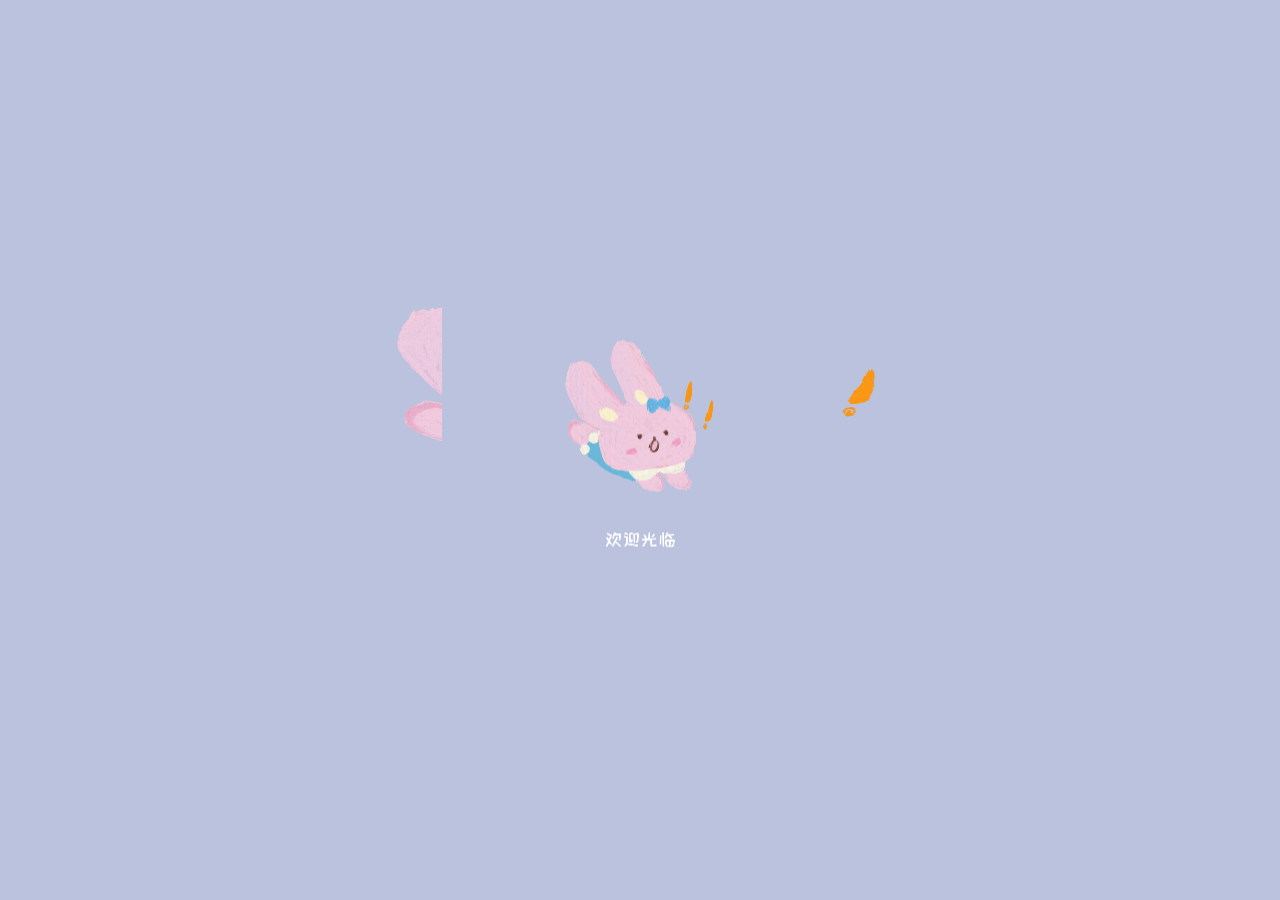
<file: client/flutter_timelock/web/index.html>
<!DOCTYPE html>
<html>
<head>
  <!--
    If you are serving your web app in a path other than the root, change the
    href value below to reflect the base path you are serving from.

    The path provided below has to start and end with a slash "/" in order for
    it to work correctly.

    For more details:
    * https://developer.mozilla.org/en-US/docs/Web/HTML/Element/base

    This is a placeholder for base href that will be replaced by the value of
    the `--base-href` argument provided to `flutter build`.
  -->
  <base href="$FLUTTER_BASE_HREF">

  <meta charset="UTF-8">
  <meta content="IE=Edge" http-equiv="X-UA-Compatible">
  <meta name="description" content="lacia im">

  <!-- iOS meta tags & icons -->
  <meta name="apple-mobile-web-app-capable" content="yes">
  <meta name="apple-mobile-web-app-status-bar-style" content="black">
  <meta name="apple-mobile-web-app-title" content="flutter_timelock">
  <link rel="apple-touch-icon" href="icons/Icon-192.png">

  <!-- Favicon -->
  <link rel="icon" type="image/png" href="favicon.png"/>

  <title>flutter_timelock</title>
  <link rel="manifest" href="manifest.json">
  <link rel="stylesheet" type="text/css" href="splash/style.css">
</head>
<body style="position: fixed; inset: 0px; overflow: hidden; padding: 0px; margin: 0px; user-select: none; touch-action: none; font: 14px sans-serif; color: red;">
  <!-- This script installs service_worker.js to provide PWA functionality to
       application. For more information, see:
       https://developers.google.com/web/fundamentals/primers/service-workers -->
  <script>
    var serviceWorkerVersion = null;
    var scriptLoaded = false;
    function loadMainDartJs() {
      if (scriptLoaded) {
        return;
      }
      scriptLoaded = true;
      var scriptTag = document.createElement('script');
      scriptTag.src = 'main.dart.js';
      scriptTag.type = 'application/javascript';
      document.body.append(scriptTag);
    }

    if ('serviceWorker' in navigator) {
      // Service workers are supported. Use them.
      window.addEventListener('load', function () {
        // Wait for registration to finish before dropping the <script> tag.
        // Otherwise, the browser will load the script multiple times,
        // potentially different versions.
        var serviceWorkerUrl = 'flutter_service_worker.js?v=' + serviceWorkerVersion;
        navigator.serviceWorker.register(serviceWorkerUrl)
          .then((reg) => {
            function waitForActivation(serviceWorker) {
              serviceWorker.addEventListener('statechange', () => {
                if (serviceWorker.state == 'activated') {
                  console.log('Installed new service worker.');
                  loadMainDartJs();
                }
              });
            }
            if (!reg.active && (reg.installing || reg.waiting)) {
              // No active web worker and we have installed or are installing
              // one for the first time. Simply wait for it to activate.
              waitForActivation(reg.installing || reg.waiting);
            } else if (!reg.active.scriptURL.endsWith(serviceWorkerVersion)) {
              // When the app updates the serviceWorkerVersion changes, so we
              // need to ask the service worker to update.
              console.log('New service worker available.');
              reg.update();
              waitForActivation(reg.installing);
            } else {
              // Existing service worker is still good.
              console.log('Loading app from service worker.');
              loadMainDartJs();
            }
          });

        // If service worker doesn't succeed in a reasonable amount of time,
        // fallback to plaint <script> tag.
        setTimeout(() => {
          if (!scriptLoaded) {
            console.warn(
              'Failed to load app from service worker. Falling back to plain <script> tag.',
            );
            loadMainDartJs();
          }
        }, 4000);
      });
    } else {
      // Service workers not supported. Just drop the <script> tag.
      loadMainDartJs();
    }
  </script>
  <picture id="splash">
    <source srcset="splash/img/light-1x.png 1x, splash/img/light-2x.png 2x, splash/img/light-3x.png 3x, splash/img/light-4x.png 4x" media="(prefers-color-scheme: light) or (prefers-color-scheme: no-preference)">
    <source srcset="splash/img/dark-1x.png 1x, splash/img/dark-2x.png 2x, splash/img/dark-3x.png 3x, splash/img/dark-4x.png 4x" media="(prefers-color-scheme: dark)">
    <img class="center" src="splash/img/light-1x.png" />
  </picture>
</body>
</html>
</file>
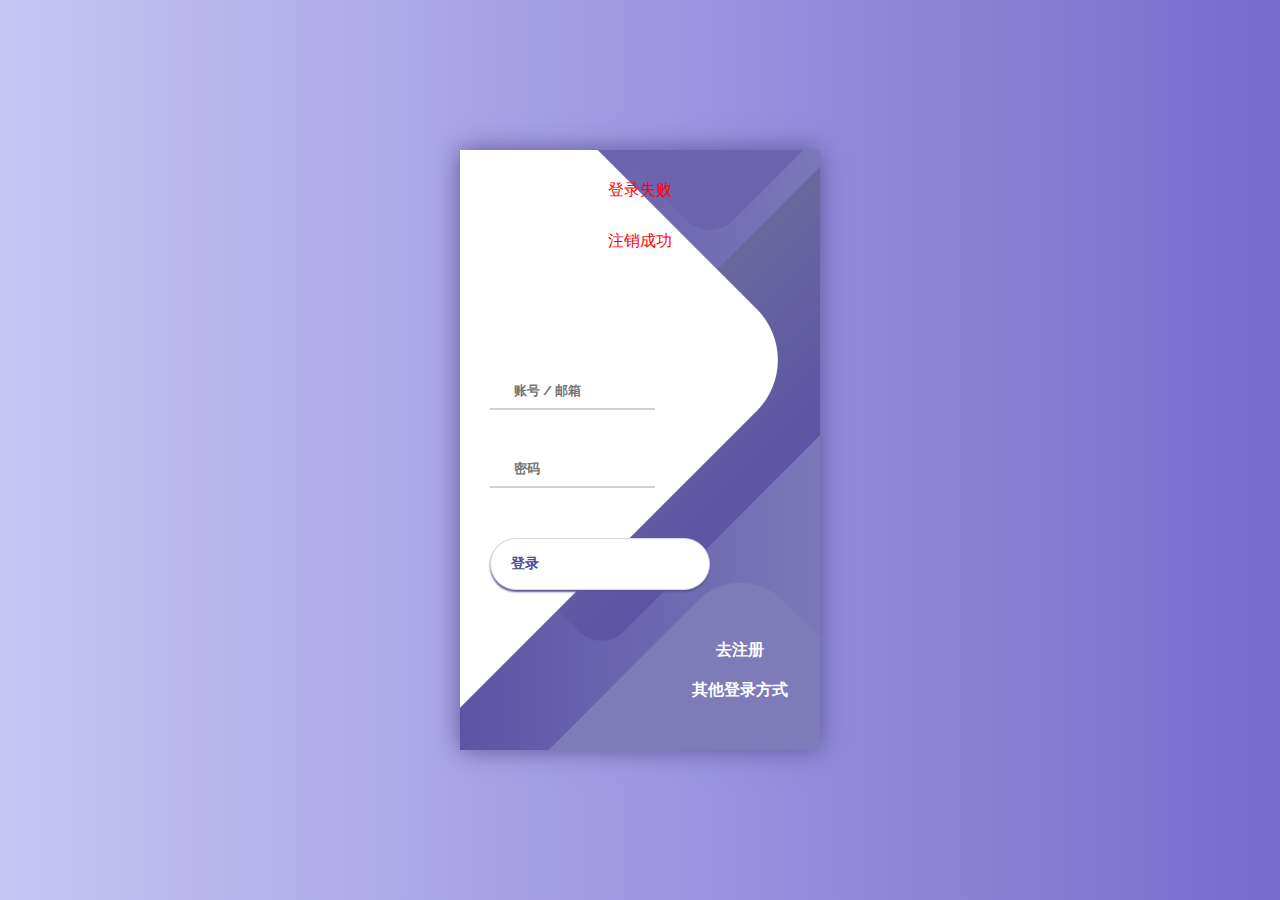
<file: backend/lacia-cloud/auth-server/src/main/resources/templates/login_page.html>
<!DOCTYPE html>
<html xmlns="http://www.w3.org/1999/xhtml" xmlns:th="https://www.thymeleaf.org" xmlns:sec="https://www.thymeleaf.org/thymeleaf-extras-springsecurity5">

<head>
    <meta charset="UTF-8">
    <meta http-equiv="X-UA-Compatible" content="IE=edge">
    <meta name="viewport" content="width=device-width, initial-scale=1.0">
    <title>欢迎使用 | 请登录</title>
    <link rel="stylesheet" href="../static/css/style.css" th:href="@{/css/style.css}">
    <link rel="stylesheet" href="https://cdnjs.cloudflare.com/ajax/libs/font-awesome/5.2.0/css/all.min.css"
        integrity="sha512-6c4nX2tn5KbzeBJo9Ywpa0Gkt+mzCzJBrE1RB6fmpcsoN+b/w/euwIMuQKNyUoU/nToKN3a8SgNOtPrbW12fug=="
        crossorigin="anonymous" referrerpolicy="no-referrer" />
</head>

<body>
    <div>
        <div class="container">
            <div class="screen">

                <div class="screen__content">
                    <div th:if="${param.error != null}"
                         class="alert alert-danger" role="alert"
                    style="text-align: center;color: red;margin-top: 30px;"
                    >
                        登录失败
                        <div
                                th:if="${session.get('SPRING_SECURITY_LAST_EXCEPTION') != null}"
                                th:text="${(session.get('SPRING_SECURITY_LAST_EXCEPTION')).message}">
                        </div>
                    </div>
                    <div th:if="${param.logout != null}"
                         style="text-align: center;color: red;margin-top: 30px;"
                    >
                        注销成功
                    </div>
                    <form class="login" method="post" action="/loginPage">
                        <div class="login__field">
                            <i class="login__icon fas fa-user"></i>
                            <input type="text" class="login__input" placeholder="账号 / 邮箱" name="username" id="userName" required>
                        </div>
                        <div class="login__field">
                            <i class="login__icon fas fa-lock"></i>
                            <input type="password" class="login__input" placeholder="密码" name="password" id="password" required>
                        </div>
                        <button class="button login__submit" type="submit">
                            <span class="button__text">登录</span>
                            <i class="button__icon fas fa-chevron-right"></i>
                        </button>
                    </form>
                    <div class="social-login">
                        <h4><a href="/registerPage">去注册</a></h4>
                        <br>
                        <h4>其他登录方式</h4>
                        <div class="social-icons">
                            <a href="#" class="social-login__icon fab fa-github"></a>
                            <a href="#" class="social-login__icon fab fa-instagram"></a>
                            <a href="#" class="social-login__icon fab fa-facebook"></a>
                            <a href="#" class="social-login__icon fab fa-twitter"></a>
                        </div>
                    </div>
                </div>
                <div class="screen__background">
                    <span class="screen__background__shape screen__background__shape4"></span>
                    <span class="screen__background__shape screen__background__shape3"></span>
                    <span class="screen__background__shape screen__background__shape2"></span>
                    <span class="screen__background__shape screen__background__shape1"></span>
                </div>
            </div>
        </div>
    </div>
    <script src="../static/js/script.js" th:src="@{/js/script.js}"></script>
</body>

</html>
</file>
<file: client/flutter_timelock/web/splash/style.css>
body, html {
  margin:0;
  height:100%;
  background: #000000;
  background-image: url("img/light-background.png");
  background-size: 100% 100%;
}

.center {
  margin: 0;
  position: absolute;
  top: 50%;
  left: 50%;
  -ms-transform: translate(-50%, -50%);
  transform: translate(-50%, -50%);
}

.contain {
  display:block;
  width:100%; height:100%;
  object-fit: contain;
}

.stretch {
  display:block;
  width:100%; height:100%;
}

.cover {
  display:block;
  width:100%; height:100%;
  object-fit: cover;
}

@media (prefers-color-scheme: dark) {
  body {
    margin:0;
    height:100%;
    background: #000000;
    background-image: url("img/dark-background.png");
    background-size: 100% 100%;
  }
}
</file>
